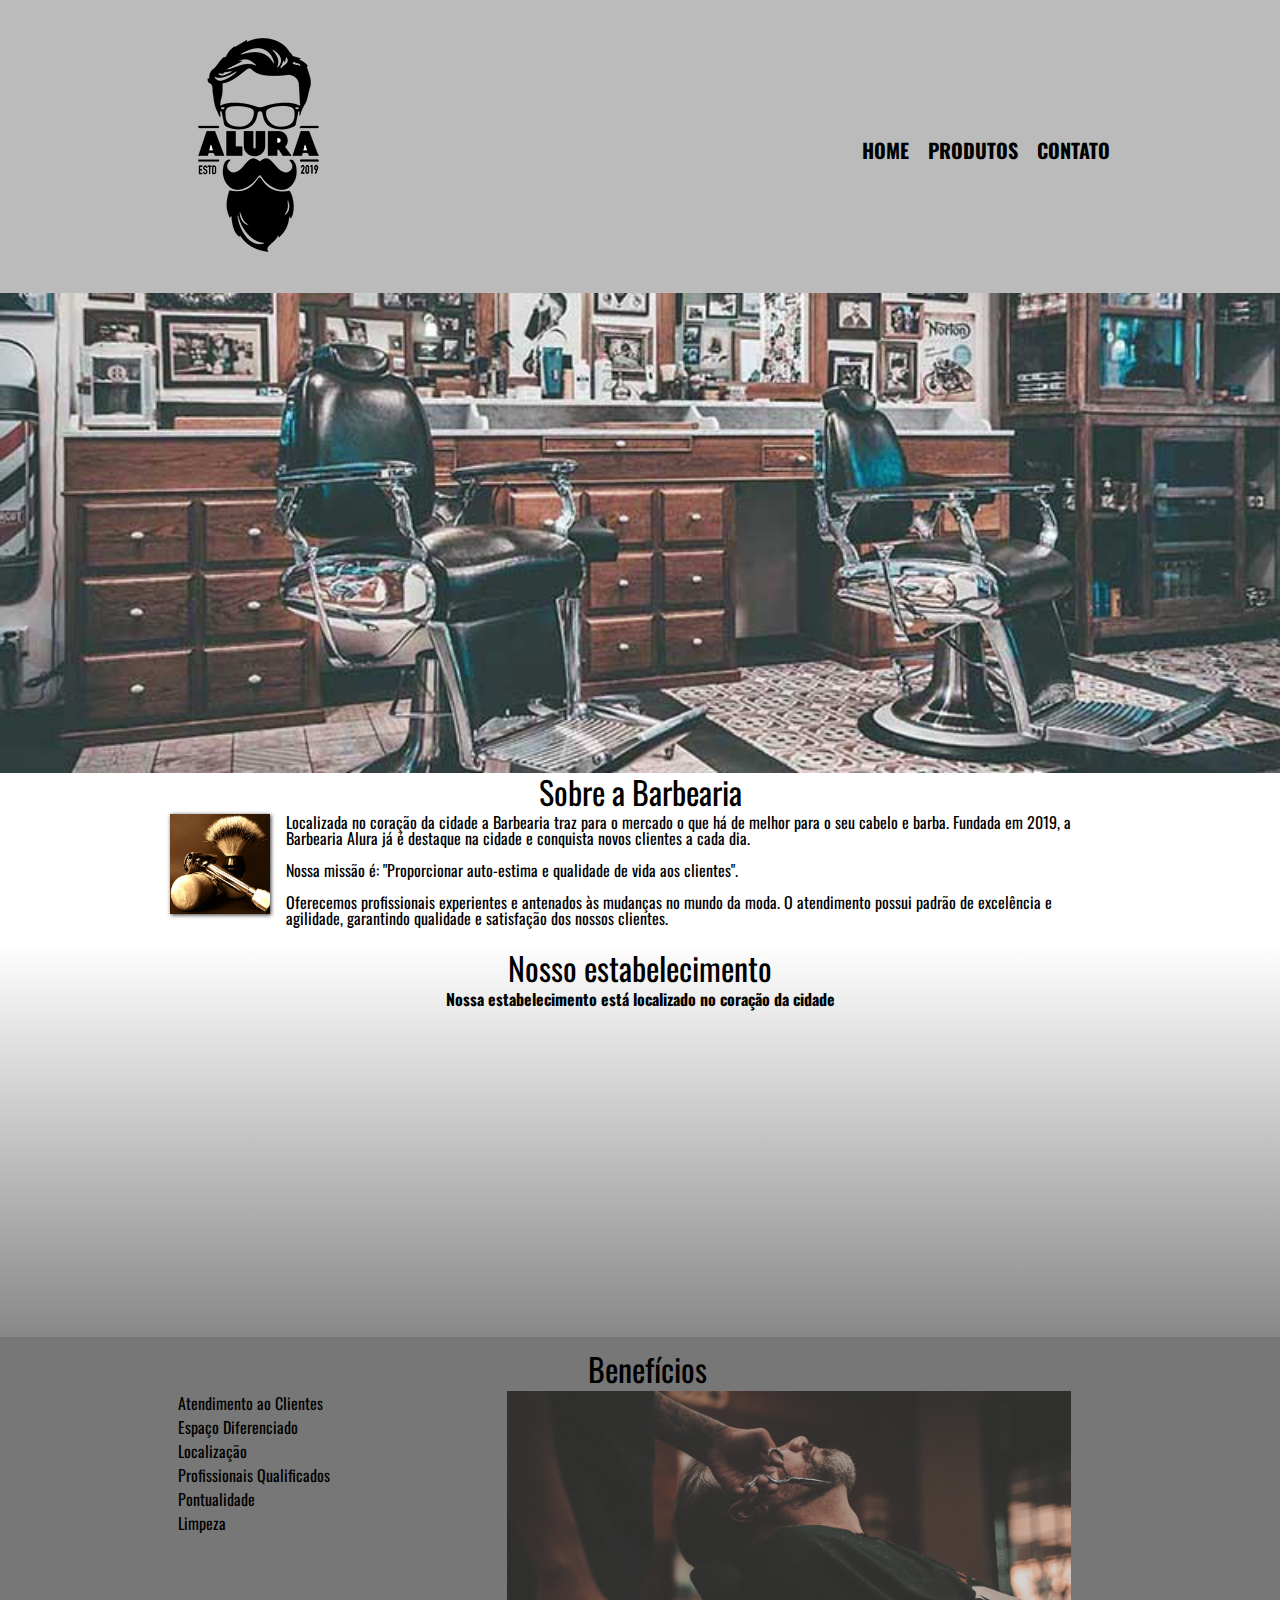
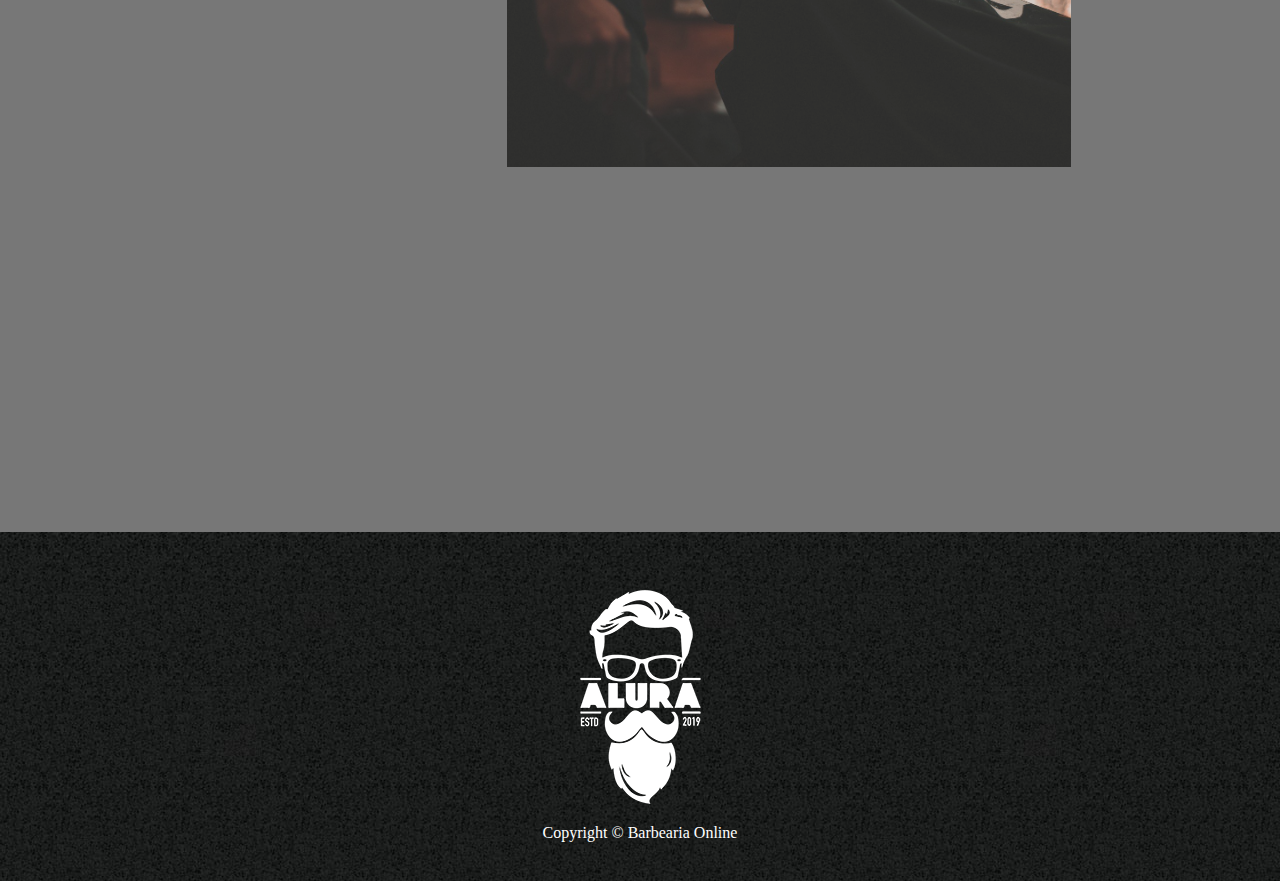
<file: index.html>
<!DOCTYPE html>
<html lang="pt-br">
	<head>
		<meta charset="utf-8" />
		<title>Barbearia</title>
		<meta name="viewport" content="width=device-width,initial-scale=1.0" />
		<meta name="author" content="Felippe Marques" />
		<meta name="keywords" content="alura, curso, html5, programação, inicial, Brasil" />	
		<meta name="description" content="Curso de HTML5 e CSS3 : ALURA" />
		<link rel="stylesheet" type="text/css" href="_css/reset.css" />
		<link rel="stylesheet" type="text/css" href="_css/style.css" />

	</head>
	<body>
		<header>
			<div class="caixa">
				<h1><img src="_img/logo.png" alt="Logo da barbearia"></h1>
				<nav>
					<ul>
						<li><a href="index.html">Home</a></li>
						<li><a href="_pag/produtos.html"> Produtos</a></li>
						<li><a href="_pag/contato.html">Contato</a></li>
					</ul>
				</nav>
			</div>
		</header>
		<img src="_img/banner.jpg" class="banner">

		<main>
			<section class="principal">
				<h2 class="titulo-alinhado">Sobre a Barbearia</h2>
				<img src="_img/utensilios.jpg" class="utensilios" alt="utensilios de um barbeiro	">

				<p>Localizada no coração da cidade a <strong>Barbearia</strong> traz para o mercado o que há de melhor para o seu cabelo e barba. Fundada em 2019, a Barbearia Alura já é destaque na cidade e conquista novos clientes a cada dia.</p>

				<p id="missao">Nossa missão é: <em>"Proporcionar auto-estima e qualidade de vida aos clientes".</em></p>

				<p>Oferecemos profissionais experientes e antenados às mudanças no mundo da moda. O atendimento possui padrão de excelência e agilidade, garantindo qualidade e satisfação dos nossos clientes.</p>
			</section>

			<section class="mapa">
				<h3 class="titulo-alinhado">Nosso estabelecimento</h3>
				<p>Nossa estabelecimento está localizado no coração da cidade</p>
				<div class="mapa-conteudo">
					<iframe src="https://www.google.com/maps/embed?pb=!1m18!1m12!1m3!1d3659.21711925557!2d-46.34543188554509!3d-23.488687864796493!2m3!1f0!2f0!3f0!3m2!1i1024!2i768!4f13.1!3m3!1m2!1s0x94ce7b5e1fe8d0bd%3A0x8fbc1cbffef5eddb!2sBarbearia%20Tradicional!5e0!3m2!1spt-BR!2sbr!4v1607192108094!5m2!1spt-BR!2sbr" width="100%" height="300" frameborder="0" style="border:0;" allowfullscreen="" aria-hidden="false" tabindex="0"></iframe>
				</div>
			</section>

			<section class="beneficios">
				<div class="conteudo-beneficios">
					<h3 class="titulo-alinhado">Benefícios</h3>
					<ul class="lista-beneficios">
						<li class="itens">Atendimento ao Clientes</li>
						<li class="itens">Espaço Diferenciado</li>
						<li class="itens">Localização</li>
						<li class="itens">Profissionais Qualificados</li>
						<li class="itens">Pontualidade</li>
						<li class="itens">Limpeza</li>
					</ul>
					<img src="_img/beneficios.jpg" class="imagembeneficios">
					<div class="video">
						<iframe width="560" height="315" src="https://www.youtube.com/embed/wcVVXUV0YUY" frameborder="0" allow="accelerometer; autoplay; encrypted-media; gyroscope; picture-in-picture" allowfullscreen></iframe>
					</div>
				</div>
			</section>
		</main>
		<footer>
			<img src="_img/logo-branco.png" alt="Logo Barbearia">
			<p>Copyright &copy; Barbearia Online </p>
		</footer>
	</body>
</html>
</file>
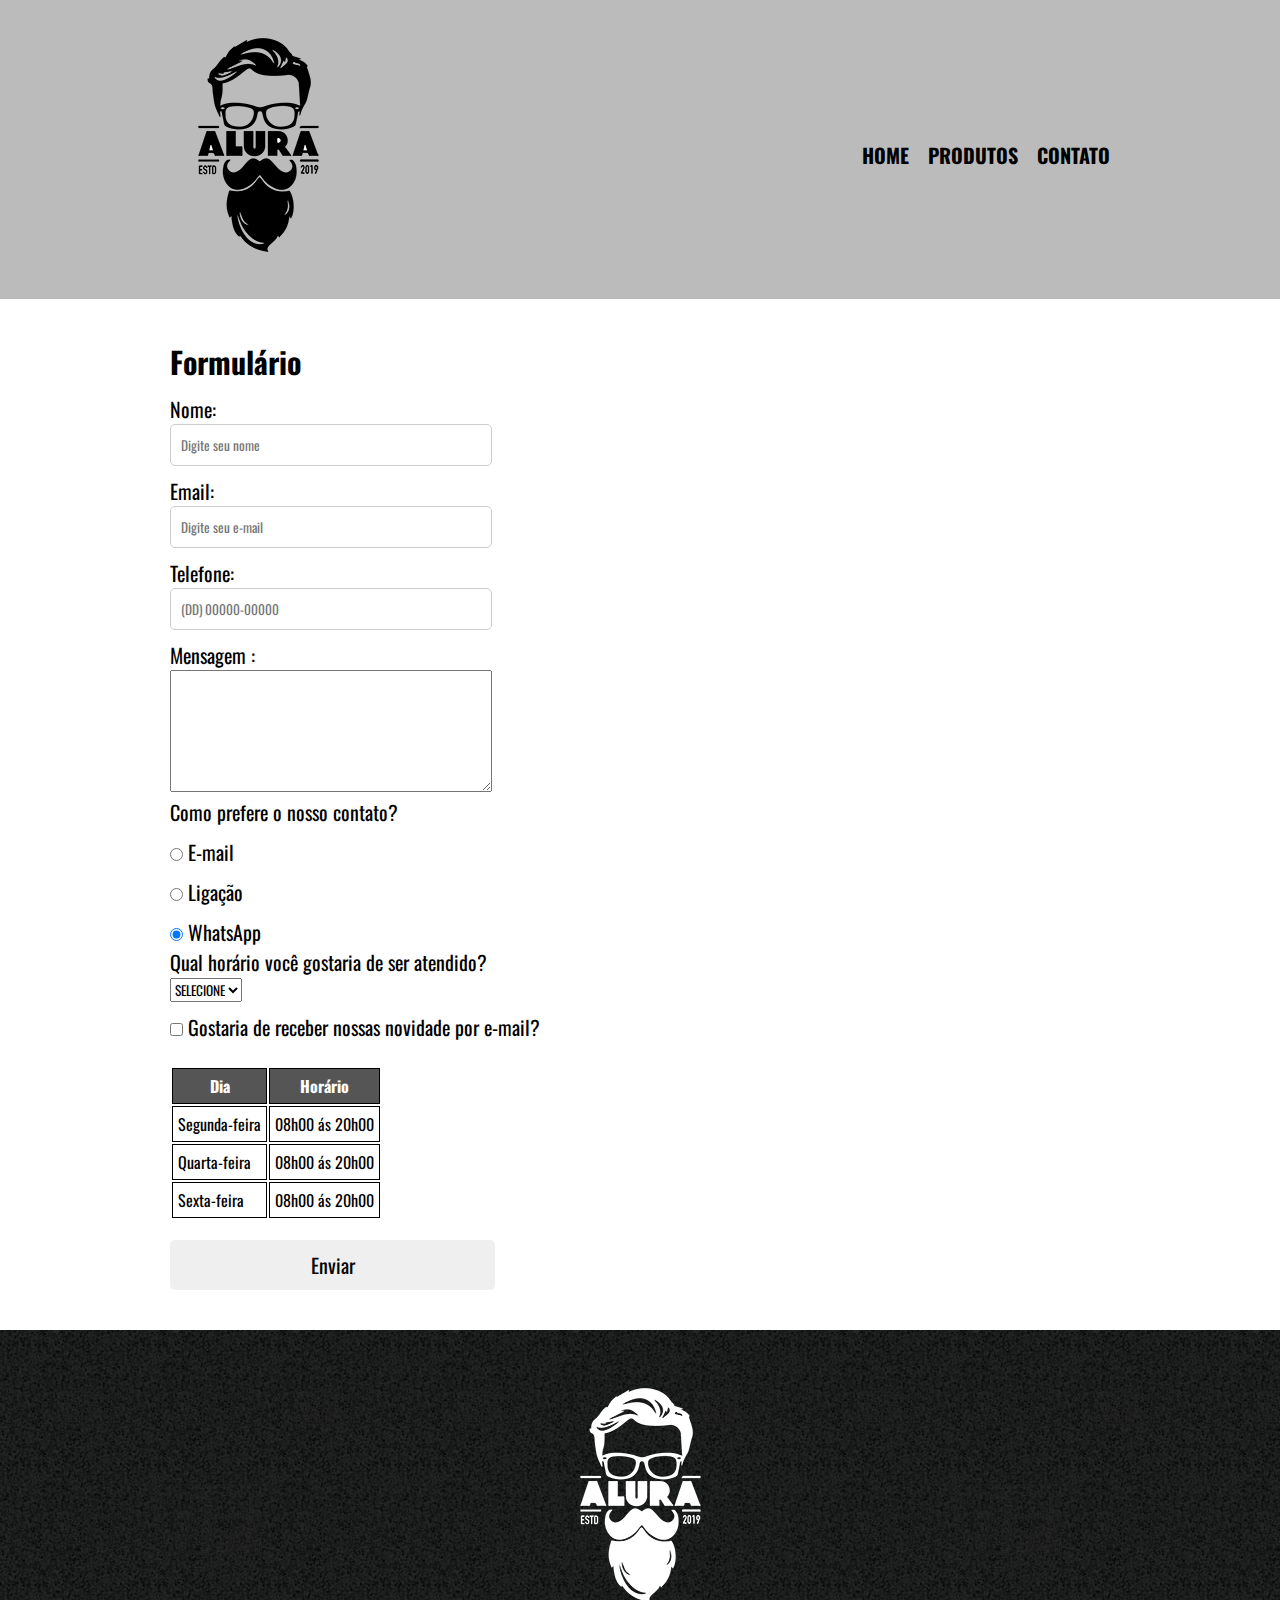
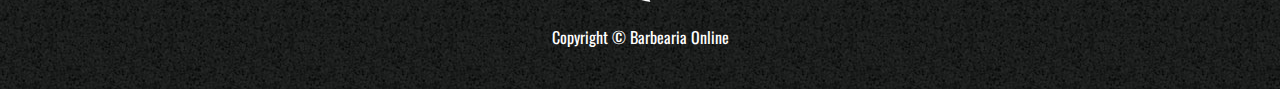
<file: _pag/contato.html>
<!DOCTYPE HTML>
<html lang="pt-br">
	<head>
		<meta charset="utf-8" />
		<title>Contato</title>
		<meta name="viewport" content="width=device-width, initial-scale=1.0" />
		<meta name="author" content="Felippe M" />
		<meta name="keywords" content="alura, curso, html5, programação, inicial, Brasil, css3, produtos" />
		<meta name="description" content="Produtos da barbearia" />
		<link rel="stylesheet" type="text/css" href="../_css/style.css" />
	</head>
	<body>
		<header>
			<div class="caixa">
				<h1><img src="../_img/logo.png" alt="Logo da barbearia"></h1>
				<nav>
					<ul>
						<li><a href="../index.html">Home</a></li>
						<li><a href="produtos.html"> Produtos</a></li>
						<li><a href="">Contato</a></li>
					</ul>
				</nav>
			</div>
		</header>
		<main>
			<div id="container-contato">
				<form action="" method="">
					<legend><h2>Formulário</h2></legend>
					<label for="nome">Nome:</label>
						<input type="text" name="nome" id="nome" required="true" class="campos" placeholder="Digite seu nome">
					<label for="email">Email:</label>
						<input type="email" name="email" id="email" required="true" class="campos" placeholder="Digite seu e-mail">
					<label for="telefone">Telefone:</label>
						<input type="tel" name="telefone" id="telefone" required="true" class="campos" placeholder="(DD) 00000-00000">	
					<label for="mensagem">Mensagem :</label>
						<textarea id="mensagem" class="mensagem" required="true" class="campos"></textarea>
					
					<fieldset>
						<legend>Como prefere o nosso contato?</legend>
						<label for="email-radio">
							<input type="radio" name="opcoes" value="email" id="email-radio" required="true"> E-mail
						</label>

						<label for="telefone-radio">
							<input type="radio" name="opcoes" value="Ligação" id="telefone-radio" required="true">	Ligação
						</label>

						<label for="telefone-whats">
							<input type="radio" name="opcoes" value="WhatsApp" id="telefone-whats" required="true" checked>	WhatsApp
						</label>
					</fieldset>

					<fieldset>
						<legend>Qual horário você gostaria de ser atendido?</legend>
						<select>
							<option>SELECIONE</option>
							<option>Manhã</option>
							<option>Tarde</option>
							<option>Noite</option>
						</select>
					</fieldset>

					<label for="novidade">
						<input type="checkbox" class="checkbox" name="" id="novidade"> Gostaria de receber nossas novidade por e-mail?
					</label>		
					<table>
						<thead><!--TAG NOVA PARA O CABEÇALHO DA TABELA-->
							<tr>
								<th>Dia</th><!--TH UMA CÉLULA DA CABEÇALHO-->
								<th>Horário</th>
							</tr>	
						</thead>

						<tbody><!--TAG NOVA PARA O CORPO DA TABELA-->
							<tr>
								<td>Segunda-feira</td>
								<td>08h00 ás 20h00</td>
							</tr>	

							<tr>
								<td>Quarta-feira</td>
								<td>08h00 ás 20h00</td>
							</tr>

							<tr>
								<td>Sexta-feira</td>
								<td>08h00 ás 20h00</td>
							</tr>
						</tbody>
					</table>
					<input type="submit" name="" value="Enviar" id="btn">
				</form>
			</div>
		</main>
		<footer>
			<img src="../_img/logo-branco.png" alt="Logo Barbearia">
			<p>Copyright &copy; Barbearia Online </p>
		</footer>
	</body>
</html>
</file>
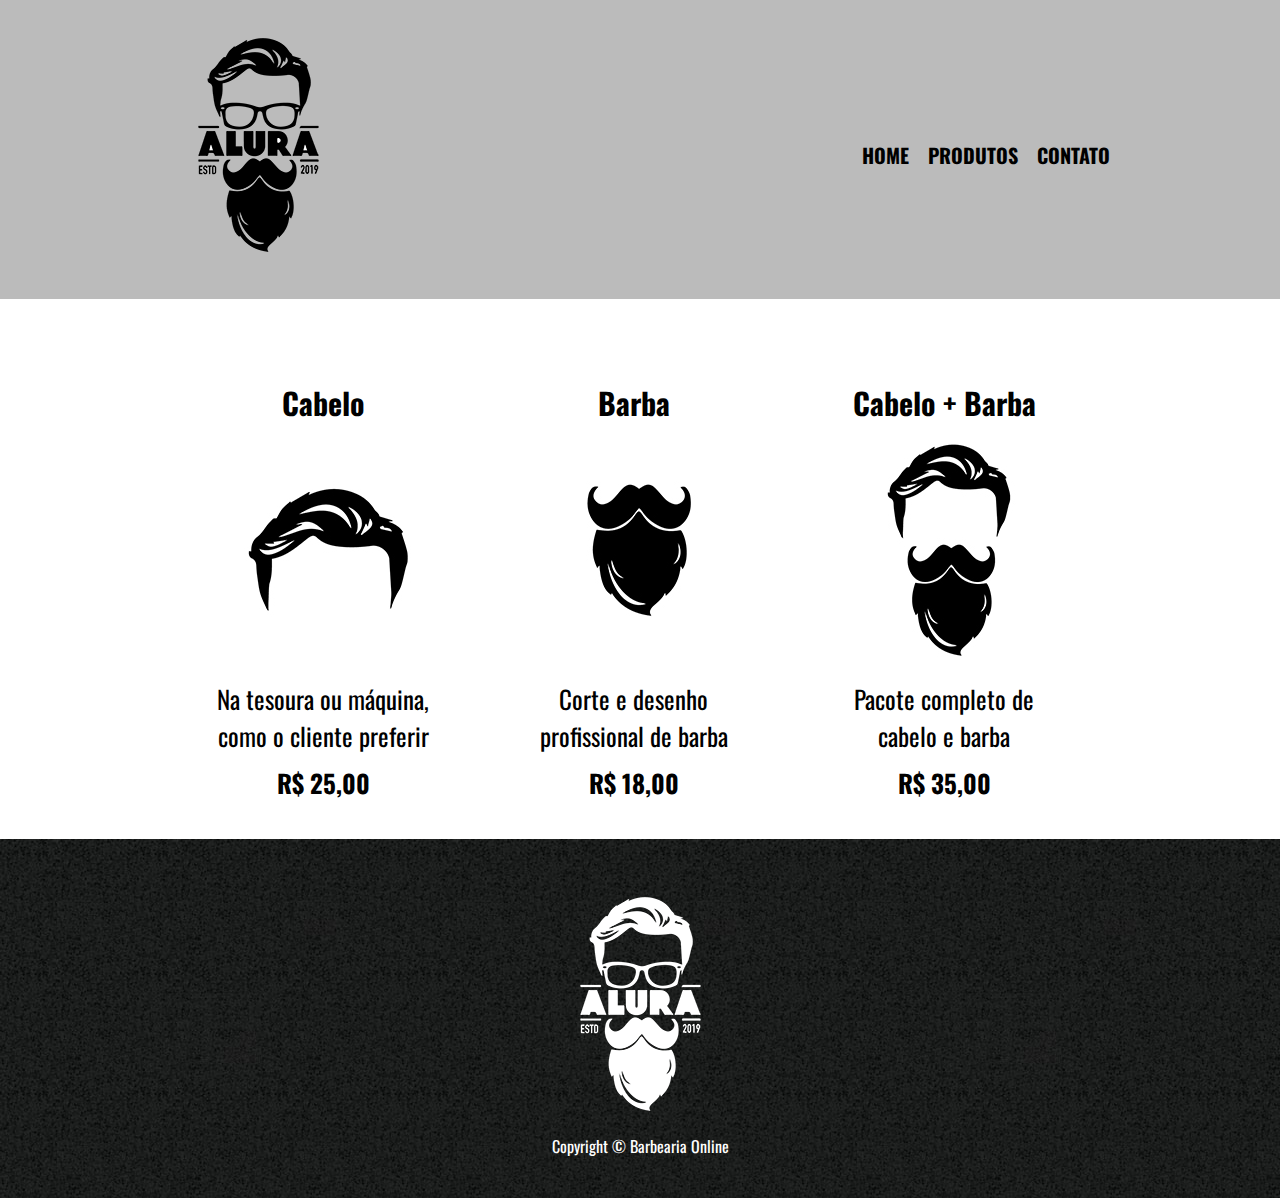
<file: _pag/produtos.html>
<!DOCTYPE HTML>
<html lang="pt-br">
	<head>
		<meta charset="utf-8" />
		<title>Produtos</title>
		<meta name="viewport" content="width=device-width, initial-scale=1.0" />
		<meta name="author" content="Felippe M" />
		<meta name="keywords" content="alura, curso, html5, programação, inicial, Brasil, css3, produtos" />
		<meta name="description" content="Produtos da barbearia" />
		<link rel="stylesheet" type="text/css" href="../_css/style.css" />
	</head>
	<body>
		<header>
			<div class="caixa">
				<h1><img src="../_img/logo.png"></h1>
				<nav>
					<ul>
						<li><a href="../index.html">Home</a></li>
						<li><a href="produtos.html"> Produtos</a></li>
						<li><a href="contato.html">Contato</a></li>
					</ul>
				</nav>
			</div>
		</header>
		<main id="principal-produtos">
			<div>
				<ul class="produtos trans">
					<li class="trans">
						<h2>Cabelo</h2>
						<img src="../_img/cabelo.jpg">
						<p class="produto-descricao">Na tesoura ou máquina, como o cliente preferir</p>
						<p class="produto-preco">R$ 25,00</p>
					</li>
					<li class="trans">
						<h2>Barba</h2>
						<img src="../_img/barba.jpg">
						<p class="produto-descricao">Corte e desenho profissional de barba</p>
						<p class="produto-preco">R$ 18,00</p>
					</li>
					<li class="trans">
						<h2>Cabelo + Barba</h2>
						<img src="../_img/cabelo+barba.jpg">
						<p class="produto-descricao">Pacote completo de cabelo e barba</p>
						<p class="produto-preco">R$ 35,00</p>
					</li>
				</ul>
			</div>
		</main>
		<footer>
			<img src="../_img/logo-branco.png">
			<p>Copyright &copy; Barbearia Online </p>
		</footer>
	</body>
</html>
</file>
<file: _css/style.css>
@import url('https://fonts.googleapis.com/css2?family=Oswald:wght@200&display=swap');

*{
	margin: 0;
	padding: 0;
	font-family: oswald;

}
/*cabecalho*/
header{
	width: 100%;
	background: #bbb;
	padding: 20px 0;
	/*border: 1px solid black;*/
}
.caixa{
	width: 940px;
	/*border: 1px solid black;*/
	position: relative;/*ESTE É O ELMEMENTO PRINCIPAL, TUDO QUE FOR ABSOLUTE(NAV) É "RELATIVO" A ESTE ELEMENTE. 
	OU SEJA, O  MENU NAV SERÁ ABSOLUTO DENTRO DA .CAXA. SE TIRAMOS O POSITION RELATIVA, O NAV FICARÁ ABSOLUTO EM RELAÇÃO À PÁGINA, NÃO A .CAIXA
	 */
	margin: 0 auto;

}
/*MENU*/
nav{
	/*border: 1px solid black;*/
	position: absolute;/*PERMITE QUE O ELEMENTO FIQUE SOLTO E POSSA SER MANIPULADO*/
	top: 120px;
	right: 0;
	font-family: oswald;

}
nav li{
	display: inline-block;
	margin-left: 15px;
}
nav a{
	text-transform: uppercase;
	color: #000000;
	font-weight: bold;
	text-decoration: none;
	font-size: 20px;
}
nav a:hover{
	color:;
	text-decoration: underline;
}

main{

}
#principal-produtos{/*MAIN DA PÁGINA PRODUTOS*/
	height: 540px;
	box-sizing: border-box;

}
.produtos{
	width: 940px;
	margin:0 auto;
	padding: 50px 0;
	box-sizing: border-box;
}
.produtos li{
	display: inline-block;
	text-align: center;
	width: 30%;
	vertical-align: top;
	margin: 0 1.3%;
	padding: 30px 20px;
	box-sizing: border-box;
	border: 1px solid #FFFFFF;
}
.produtos li p{
	font-size: 25px;
	/*PARA N OCORRER DISTORÇÕES NO EFEITO D HOVER */
}
.produtos li:hover{
	border: 1px solid black;
	border-radius: 10px;
}
.produtos li:active{
	border: 1px solid #09f;
	cursor: pointer;

}


.produtos h2{
	font-size: 30px;
	font-weight: bold;
}
.produto-descricao{
	font-size:18px;
}
.produto-preco{
	font-size: 22px;
	font-weight: bold;
	margin-top: 10px;
}
.produtos li:hover .produto-preco{/*HOVER ATIVA  A LI E MODIFICA O PREÇO DO PRODUTO*/
	font-size: 35px;
}
.trans{
	transition : all 0.5s linear;
	-webkit-transition : all 0.5s linear;
	-moz-transition : all 0.5s linear;
}



/*FORMULÁRIO*/
#container-contato{
	width: 940px;
	margin: 0 auto;
}
form{
	margin :40px 0;
}
form label,#btn, form legend{
	display: block;
	font-size: 20px;
	margin-top: 10px;
}
fieldset{
	border: none;
}
legend h2{
	margin: 5px 0;
	font-size: 30px;
}
.campos{
	height: 20px;
	padding: 10px;
	width: 300px;
	border: 1px solid #ccc;
	border-radius: 5px;
}
.mensagem{
	height: 20px;
	padding: 10px;
	width: 300px;
	height: 100px;
}
.checkbox{
	margin: 10px 0;
}
#btn{
	width: 325px;
	padding: 10px;
	border:none;
	border-radius: 5px;
	transition: 1s background;
	-webkit-transition : 1s all;
	-moz-transition:1s background;
}
#btn:hover{
	background: rgba(0,0,0,.8);
	color: white;
	transform: scale(1.05);/*AUMENTA O BOTÃO NA ESCALA DE 10%, OU SEJA, 1.10. 30% = 1.3*/
	cursor:pointer;
}
/*tabela*/
table{
	margin: 20px 0px 20px;
}
thead{
	background: #555555;
	padding: 5px;
	color: #FFFFFF;
	font-weight: bold;
}
td,th{
	border: 1px solid #000000;
	padding: 5px;
}
/*RODAPÉ*/
footer{
	padding: 40px 0;
	background: url("../_img/bg.jpg	");
	widows: 100px;
	text-align: center;
	background-color: black;
}
footer p{
	color :#FFFFFF;
}

/*CSS DA PÁGINA INICIAL*/

.banner{
	width: 100%;
}
.beneficios{
	width: 100%;
	background: #777777;
	padding : 1em 0 1em 0;
}
.conteudo-beneficios{
	width: 940px;
	margin: 0 auto;
	padding: 0 0 0 15px;
	background: #777777;

}
.lista-beneficios{
	width: 33%;
	list-style: none;
	display: inline-block;
	vertical-align: top;
	margin-right: 15px;
}
.itens{
	line-height: 1.5;
}
.titulo-alinhado{
	text-align: center;
	font-size: 2em;
	margin : 0 0 .2em;
	clear: left;
}
.principal{
	width: 940px;
	margin: 0 auto;
	background: #FFFFFF;
}
.principal p {
	margin: 0 0 1em; 	
}
.imagembeneficios{
	width: 60%;
	opacity: .7;
	border: 1px thin black;
	transition: 400ms;
}
.imagembeneficios:hover{
	opacity: 1;
}
.utensilios{
	vertical-align: top;
	width: 100px;
	float: left;
	margin : 0 1em 0 0;
	box-shadow: 1px 1px 4px rgba(0,0,0,.8);
}
.mapa{
	margin: 0 auto;
	padding: 10px;
	background: linear-gradient(#FFFFFF, #888888)
	/*COMANDO ACIMA REALIZA UM GRADIENTE DE CORES*/
}
.mapa-conteudo{
	width: 940px;
	margin: 0 auto;
}
.mapa p{
	text-align: center;
	font-weight: bold;
	margin: 0 0 1.2em 0;
}
.video{
	width: 500px;	
	margin: 1em auto;
}
/*PARA DISPOSITIVOS MÓVEIS*/
@media screen and (max-width: 480px) {
	.caixa, .principal, .conteudo-beneficios, .mapa-conteudo, .video {
		width: auto;
	}

	h1 {
		text-align: center;
	}

	nav {
		position: static;
	}

	.lista-beneficios, .imagem-beneficios {
		width: 100%;
	}
}
</file>
